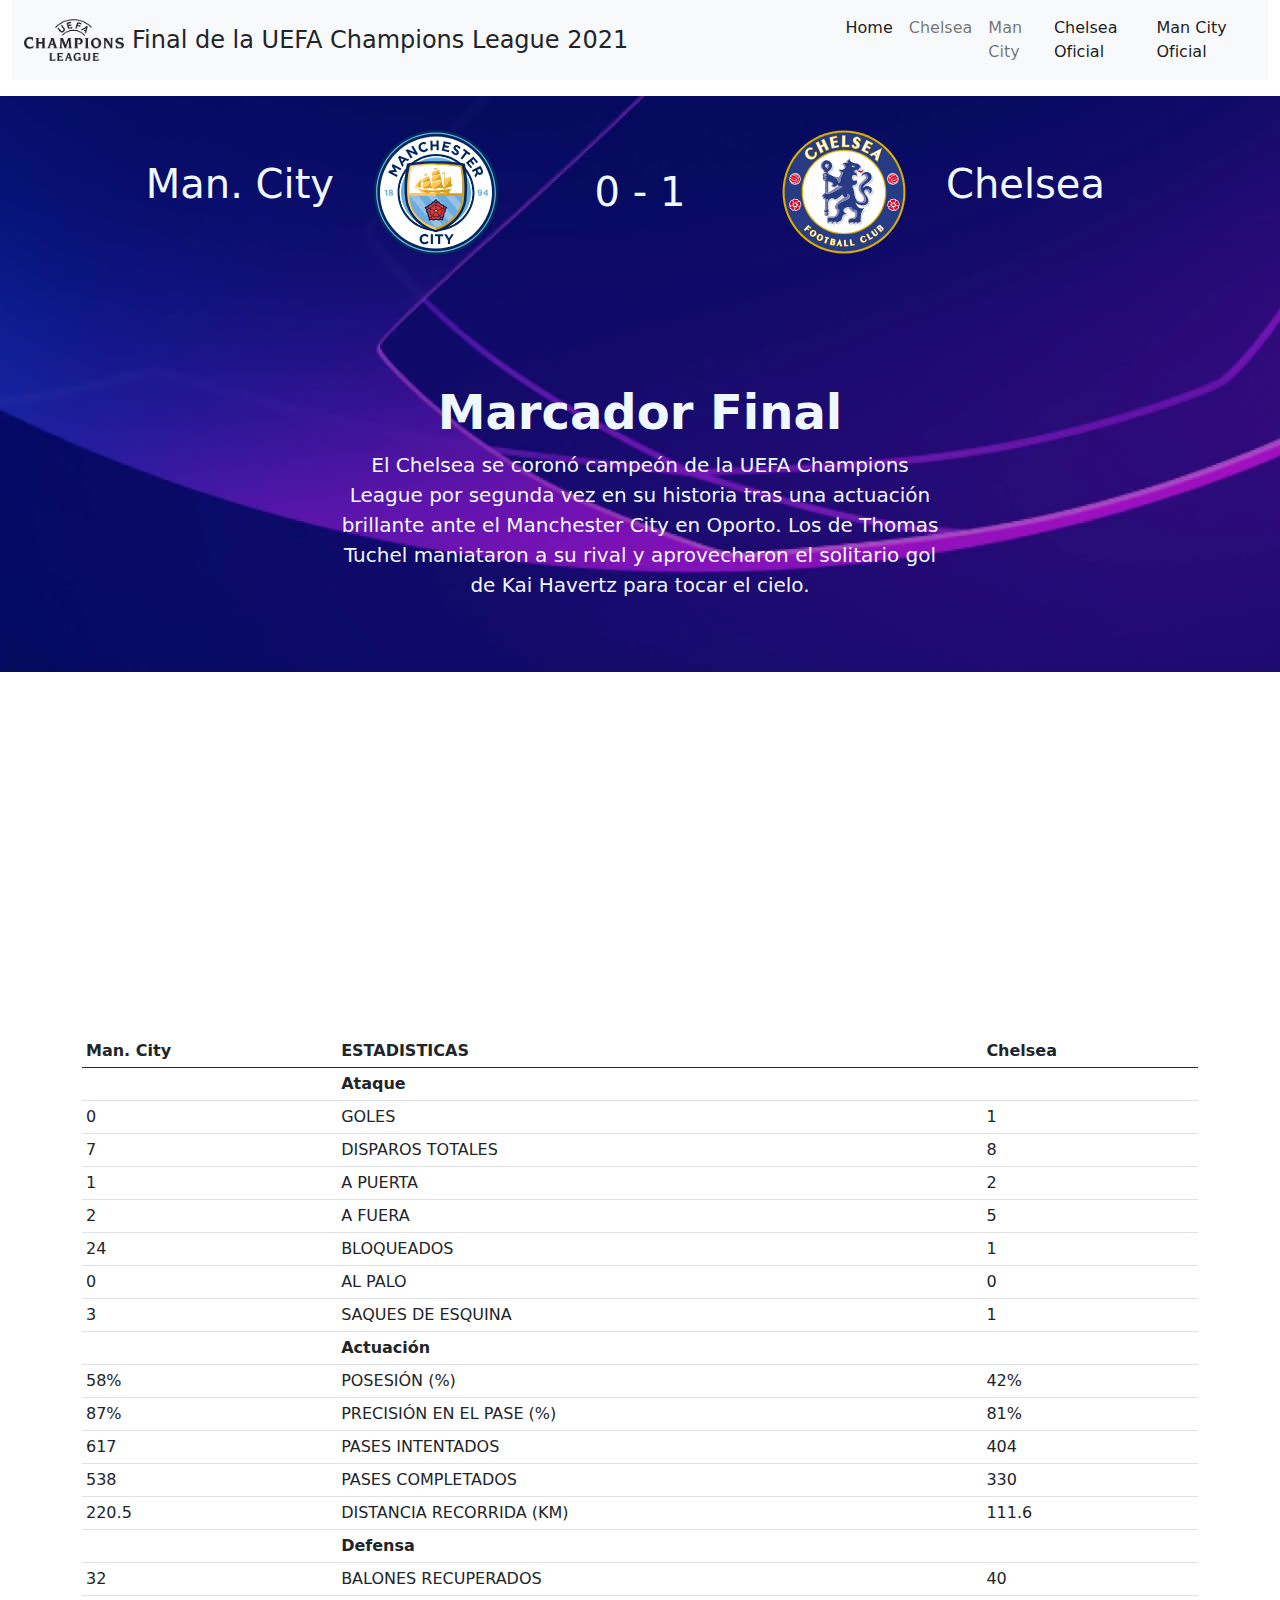
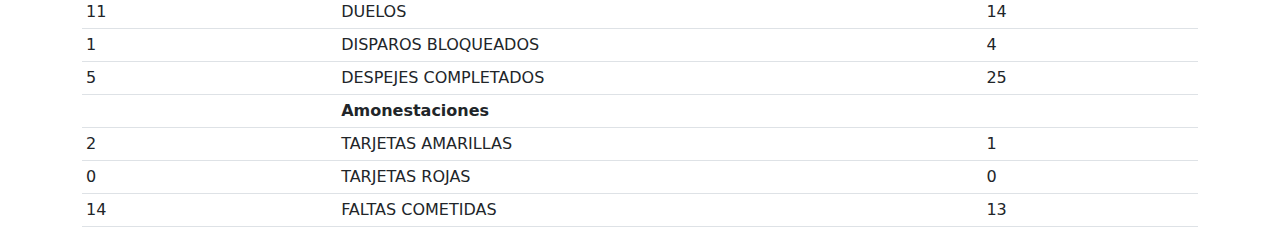
<file: index.html>
<!DOCTYPE html>
<html lang="es">
	<head>
		<meta charset="UTF-8" />
		<meta http-equiv="X-UA-Compatible" content="IE=edge" />
		<meta name="viewport" content="width=device-width, initial-scale=1.0" />
		<title>Final Champions League</title>
		<!--llamando el bootsstrap-->
		<link rel="stylesheet" href="plugins/bootstrap/css/bootstrap.css" />
        <script src="plugins/bootstrap/js/bootstrap.bundle.min.js"></script>
        <!--llamando el css-->
		<link rel="stylesheet" href="css/custom.css" />
	</head>
	<body>
        <script src="plugins/jquery/jquery.js"></script>
        <script src="js/javascript.js"></script>
		<div class="container-fluid mb-3">
			<nav class="navbar navbar-expand-lg navbar-light bg-light">
                <div class="container-fluid d-flex justify-content-between">
                    <a
                        href="index.html" 
                        class="d-flex align-items-center mb-3 mb-md-0 me-md-auto text-dark text-decoration-none">
                        <img class="bi me-2" width="100" src="multimedia/img/UEFA-Champions-League-logo-2.png" target="_blank"></img>
                        <span class="fs-4">Final de la UEFA Champions League 2021</span>
                    </a>
                    <button class="navbar-toggler" type="button" data-bs-toggle="collapse" data-bs-target="#navbarTogglerDemo02" aria-controls="navbarTogglerDemo02" aria-expanded="false" aria-label="Toggle navigation">
                        <span class="navbar-toggler-icon"></span>
                    </button>
                    <div class="collapse navbar-collapse" id="navbarTogglerDemo02">
                        <span class="col-4">
                        </span>
                        <ul class="navbar-nav me-auto mb-2 mb-lg-0">
                            <li class="nav-item">
                                <a href="index.html" class="nav-link active" aria-current="page">Home</a>
                            </li>
                            <li class="nav-item">
                                <a href="html/chelsea.html" target="_blank" class="nav-link">Chelsea</a>
                            </li>
                            <li class="nav-item">
                                <a href="html/manchestercity.html" target="_blank" class="nav-link" >Man City</a>
                            </li>
                            <li class="nav-item">
                                <a href="https://www.chelseafc.com/en" target="_blank" class="nav-link active">Chelsea Oficial</a>
                            </li>
                            <li class="nav-item">
                                <a href="https://es.mancity.com/" target="_blank" class="nav-link active">Man City Oficial</a>
                            </li>
                        </ul>
                    </div>
                </div>
            </nav>
		</div>

        <div class="fondo1 container-fluid">
            <div class="container-fluid d-flex justify-content-center align-items-center g-3 py-3">
                <p class="letra-blanca col-2 col-md-2 text-end fs-1">Man. City</p>
                <img class="col-2 col-md-2 img" src="multimedia/img/manchester-city-logo.svg" width="200" height="125"onmouseenter ="mouselog1(event)" onmouseout="mouse1(event)">
                <div class="col-2 col-md-2 d-flex justify-content-center">
                    <label class="letra-blanca text-center fs-1 d-flex">0 - 1</label>
                </div>
                <img class="col-2 col-md-2 img1" src="multimedia/img/chelsea-logo.svg" width="200" height="160"onmouseenter ="mouselog(event)" onmouseout="mouse(event)">
                <p class="letra-blanca col-2 col-md-2 text-start fs-1 d-flex">Chelsea</p>
            </div>
            <div class="px-4 py-5 my-5 text-center">
                <div class="col-lg-6 mx-auto">
                    <h1 class="display-5 fw-bold letra-blanca">Marcador Final</h1>
                    <p class="lead mb-4 letra-blanca">El Chelsea se coronó campeón de la UEFA Champions League por segunda vez en su historia tras una actuación brillante ante el Manchester City en Oporto. Los de Thomas Tuchel maniataron a su rival y aprovecharon el solitario gol de Kai Havertz para tocar el cielo.</p>
                </div>
            </div>
        </div>

        <div class="container-fluid d-flex justify-content-center align-items-center">
            <iframe width="560" height="315" src="https://www.youtube.com/embed/UuRQzYBFJcM" title="YouTube video player" frameborder="0" allow="accelerometer; autoplay; clipboard-write; encrypted-media; gyroscope; picture-in-picture" allowfullscreen></iframe>
        </div>

        <div class="container d-flex table-responsive">
            <table class="table table-sm">
                <thead>
                    <tr>
                        <th scope="col">Man. City</th>
                        <th scope="col">ESTADISTICAS</th>
                        <th scope="col">Chelsea</th>
                    </tr>
                </thead>
                <tbody>
                    <tr>
                        <th></th>
                        <th>Ataque</th>
                        <th></th>
                    </tr>
                    <tr>
                        <td>0</td>
                        <td>GOLES</td>
                        <td>1</td>
                    </tr>
                    <tr>
                        <td>7</td>
                        <td>DISPAROS TOTALES</td>
                        <td>8</td>
                    </tr>
                    <tr>
                        <td>1</td>
                        <td>A PUERTA</td>
                        <td>2</td>
                    </tr>
                    <tr>
                        <td>2</td>
                        <td>A FUERA</td>
                        <td>5</td>
                    </tr>
                    <tr>
                        <td>24</td>
                        <td>BLOQUEADOS</td>
                        <td>1</td>
                    </tr>
                    <tr>
                        <td>0</td>
                        <td>AL PALO</td>
                        <td>0</td>
                    </tr>
                    <tr>
                        <td>3</td>
                        <td>SAQUES DE ESQUINA</td>
                        <td>1</td>
                    </tr>
                    <tr>
                        <th></th>
                        <th>Actuación</th>
                        <th></th>
                    </tr>
					<tr>
                        <td>58%</td>
                        <td>POSESIÓN (%)</td>
                        <td>42%</td>
                    </tr>
                    <tr>
                        <td>87%</td>
                        <td>PRECISIÓN EN EL PASE (%)</td>
                        <td>81%</td>
                    </tr>
                    <tr>
                        <td>617</td>
                        <td>PASES INTENTADOS</td>
                        <td>404</td>
                    </tr>
                    <tr>
                        <td>538</td>
                        <td>PASES COMPLETADOS</td>
                        <td>330</td>
                    </tr>
                    <tr>
                        <td>220.5</td>
                        <td>DISTANCIA RECORRIDA (KM)</td>
                        <td>111.6</td>
                    </tr>
                    <tr>
                        <th></th>
                        <th>Defensa</th>
                        <th></th>
                    </tr>
                    <tr>
                        <td>32</td>
                        <td>BALONES RECUPERADOS</td>
                        <td>40</td>
                    </tr>
                    <tr>
                        <td>11</td>
                        <td>DUELOS</td>
                        <td>14</td>
                    </tr>
                    <tr>
                        <td>1</td>
                        <td>DISPAROS BLOQUEADOS</td>
                        <td>4</td>
                    </tr>
                    <tr>
                        <td>5</td>
                        <td>DESPEJES COMPLETADOS</td>
                        <td>25</td>
                    </tr>
                    <tr>
                        <th></th>
                        <th>Amonestaciones</th>
                        <th></th>
                    </tr>
                    <tr>
                        <td>2</td>
                        <td>TARJETAS AMARILLAS</td>
                        <td>1</td>
                    </tr>
                    <tr>
                        <td>0</td>
                        <td>TARJETAS ROJAS</td>
                        <td>0</td>
                    </tr>
                    <tr>
                        <td>14</td>
                        <td>FALTAS COMETIDAS</td>
                        <td>13</td>
                    </tr>
                </tbody>
            </table>
        </div>
	</body>
</html>
</file>
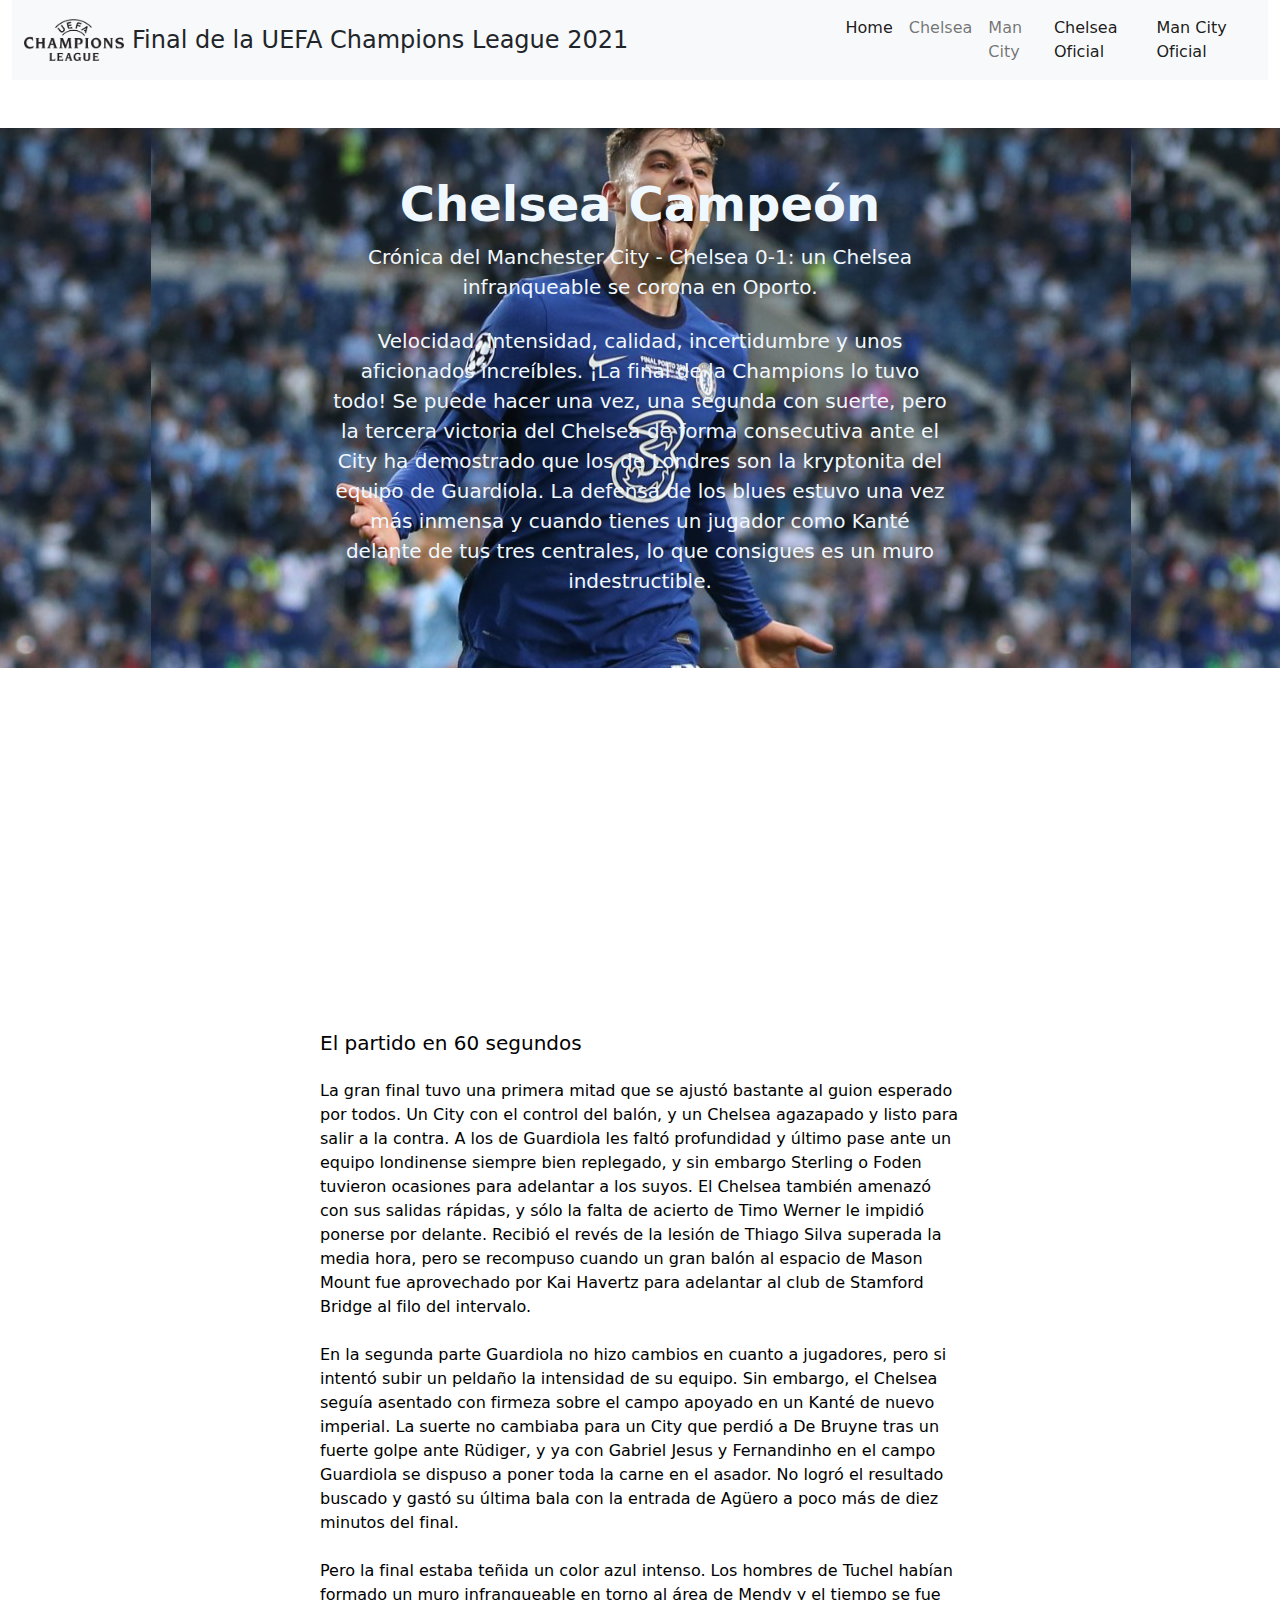
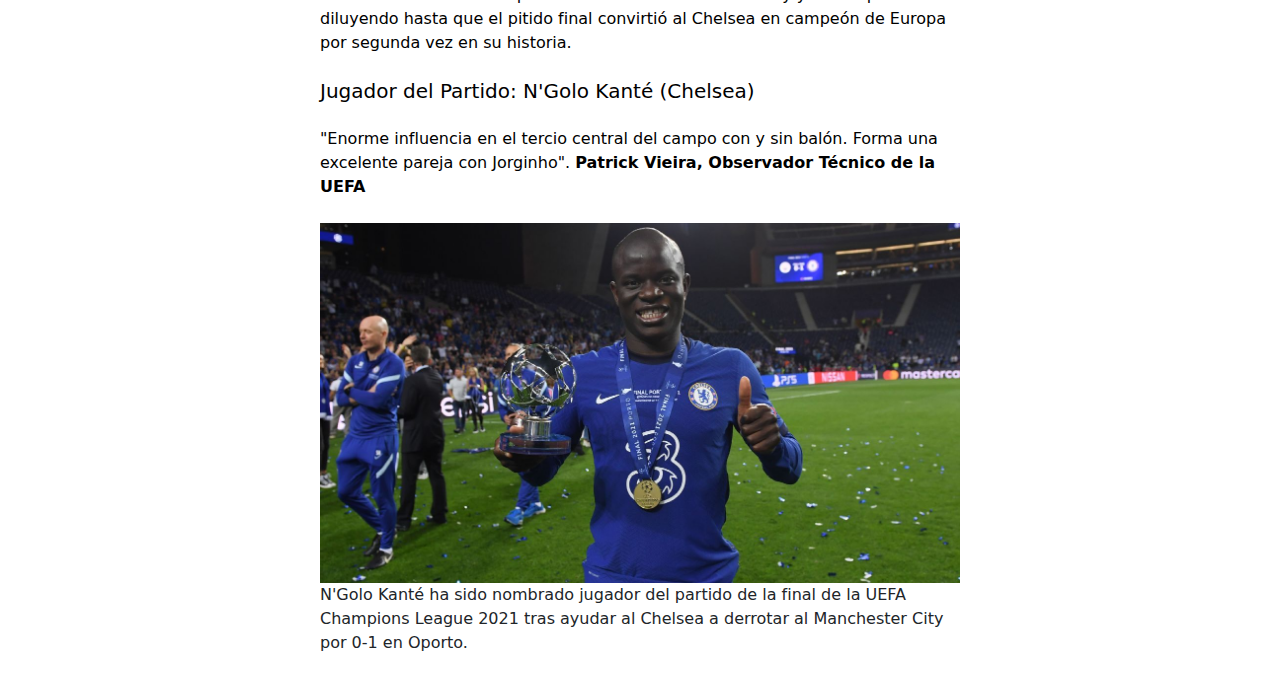
<file: html/chelsea.html>
<!DOCTYPE html>
<html lang="es">
	<head>
		<meta charset="UTF-8" />
		<meta http-equiv="X-UA-Compatible" content="IE=edge" />
		<meta name="viewport" content="width=device-width, initial-scale=1.0" />
		<title>Chelsea</title>
		<!--llamando el bootsstrap-->
		<link rel="stylesheet" href="../plugins/bootstrap/css/bootstrap.css" />
        <script src="../plugins/bootstrap/js/bootstrap.bundle.min.js"></script>
        <!--llamando el css-->
		<link rel="stylesheet" href="../css/custom.css" />
	</head>
	<body>
		<div class="container-fluid mb-3">
			<nav class="navbar navbar-expand-lg navbar-light bg-light">
                <div class="container-fluid d-flex justify-content-between">
                    <a
                        href="../index.html" target="_blank"
                        class="d-flex align-items-center mb-3 mb-md-0 me-md-auto text-dark text-decoration-none">
                        <img class="bi me-2" width="100" src="../multimedia/img/UEFA-Champions-League-logo-2.png" target="_blank"></img>
                        <span class="fs-4">Final de la UEFA Champions League 2021</span>
                    </a>
                    <button class="navbar-toggler" type="button" data-bs-toggle="collapse" data-bs-target="#navbarTogglerDemo02" aria-controls="navbarTogglerDemo02" aria-expanded="false" aria-label="Toggle navigation">
                        <span class="navbar-toggler-icon"></span>
                    </button>
                    <div class="collapse navbar-collapse" id="navbarTogglerDemo02">
                        <span class="col-4">
                        </span>
                        <ul class="navbar-nav me-auto mb-2 mb-lg-0">
                            <li class="nav-item">
                                <a href="../index.html" target="_blank" class="nav-link active" aria-current="page">Home</a>
                            </li>
                            <li class="nav-item">
                                <a href="../html/chelsea.html" class="nav-link">Chelsea</a>
                            </li>
                            <li class="nav-item">
                                <a href="../html/manchestercity.html" target="_blank" class="nav-link" >Man City</a>
                            </li>
                            <li class="nav-item">
                                <a href="https://www.chelseafc.com/en" target="_blank" class="nav-link active">Chelsea Oficial</a>
                            </li>
                            <li class="nav-item">
                                <a href="https://es.mancity.com/" target="_blank" class="nav-link active">Man City Oficial</a>
                            </li>
                        </ul>
                    </div>
                </div>
            </nav>
		</div>

        <div class="container-fluid fondo2 px-4 py-5 my-5 text-center d-flex">
            <div class="col-lg-6 mx-auto">
                <h1 class="display-5 fw-bold letra-blanca">Chelsea Campeón</h1>
                <p class="lead mb-4 letra-blanca">Crónica del Manchester City - Chelsea 0-1: un Chelsea infranqueable se corona en Oporto.</p>
                <p class="lead mb-4 letra-blanca">Velocidad, intensidad, calidad, incertidumbre y unos aficionados increíbles. ¡La final de la Champions lo tuvo todo! Se puede hacer una vez, una segunda con suerte, pero la tercera victoria del Chelsea de forma consecutiva ante el City ha demostrado que los de Londres son la kryptonita del equipo de Guardiola. La defensa de los blues estuvo una vez más inmensa y cuando tienes un jugador como Kanté delante de tus tres centrales, lo que consigues es un muro indestructible.</p>
            </div>
        </div>
        <div class="col-lg-6 mx-auto">

            <div class="container-fluid d-flex justify-content-center align-items-center">
                <iframe width="560" height="315" src="https://www.youtube.com/embed/3rlGd2briJs" title="YouTube video player" frameborder="0" allow="accelerometer; autoplay; clipboard-write; encrypted-media; gyroscope; picture-in-picture" allowfullscreen></iframe>
            </div>

            <h1 class="lead mb-4 letra-negra"><b>El partido en 60 segundos</b></h1>
            <p class="mb-4 letra-negra">La gran final tuvo una primera mitad que se ajustó bastante al guion esperado por todos. Un City con el control del balón, y un Chelsea agazapado y listo para salir a la contra. A los de Guardiola les faltó profundidad y último pase ante un equipo londinense siempre bien replegado, y sin embargo Sterling o Foden tuvieron ocasiones para adelantar a los suyos. El Chelsea también amenazó con sus salidas rápidas, y sólo la falta de acierto de Timo Werner le impidió ponerse por delante. Recibió el revés de la lesión de Thiago Silva superada la media hora, pero se recompuso cuando un gran balón al espacio de Mason Mount fue aprovechado por Kai Havertz para adelantar al club de Stamford Bridge al filo del intervalo.</p>

            <p class="mb-4 letra-negra">En la segunda parte Guardiola no hizo cambios en cuanto a jugadores, pero si intentó subir un peldaño la intensidad de su equipo. Sin embargo, el Chelsea seguía asentado con firmeza sobre el campo apoyado en un Kanté de nuevo imperial. La suerte no cambiaba para un City que perdió a De Bruyne tras un fuerte golpe ante Rüdiger, y ya con Gabriel Jesus y Fernandinho en el campo Guardiola se dispuso a poner toda la carne en el asador. No logró el resultado buscado y gastó su última bala con la entrada de Agüero a poco más de diez minutos del final.</p>

            <p class="mb-4 letra-negra">Pero la final estaba teñida un color azul intenso. Los hombres de Tuchel habían formado un muro infranqueable en torno al área de Mendy y el tiempo se fue diluyendo hasta que el pitido final convirtió al Chelsea en campeón de Europa por segunda vez en su historia.</p>

            <h1 class="lead mb-4 letra-negra">Jugador del Partido: N'Golo Kanté (Chelsea)</h1>
            <p class="mb-4 letra-negra">"Enorme influencia en el tercio central del campo con y sin balón. Forma una excelente pareja con Jorginho".
            <b>Patrick Vieira, Observador Técnico de la UEFA</b></p>
            
            <img src="../multimedia/img/n'golo-kante.jpg" class="img-fluid">
            <p class="mb-4">N'Golo Kanté ha sido nombrado jugador del partido de la final de la UEFA Champions League 2021 tras ayudar al Chelsea a derrotar al Manchester City por 0-1 en Oporto.</p>
        </div>
	</body>
</html>
</file>
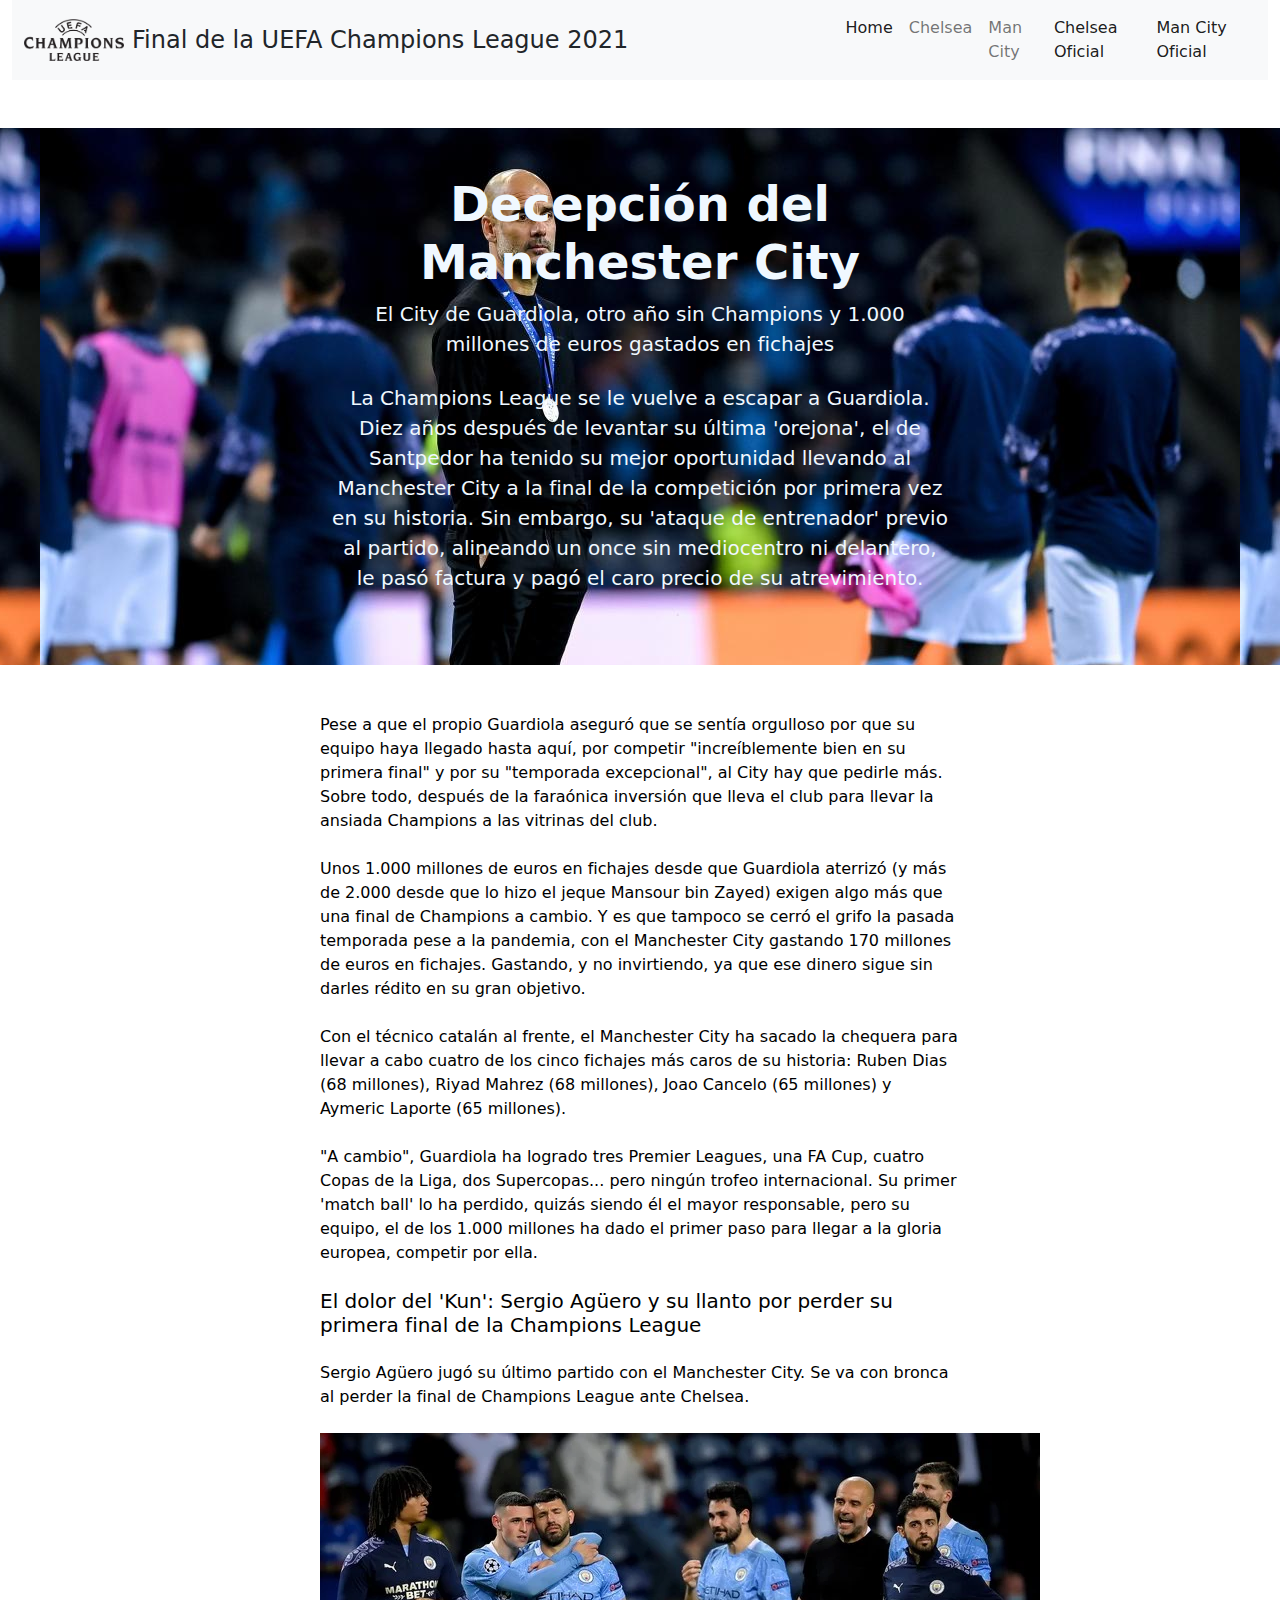
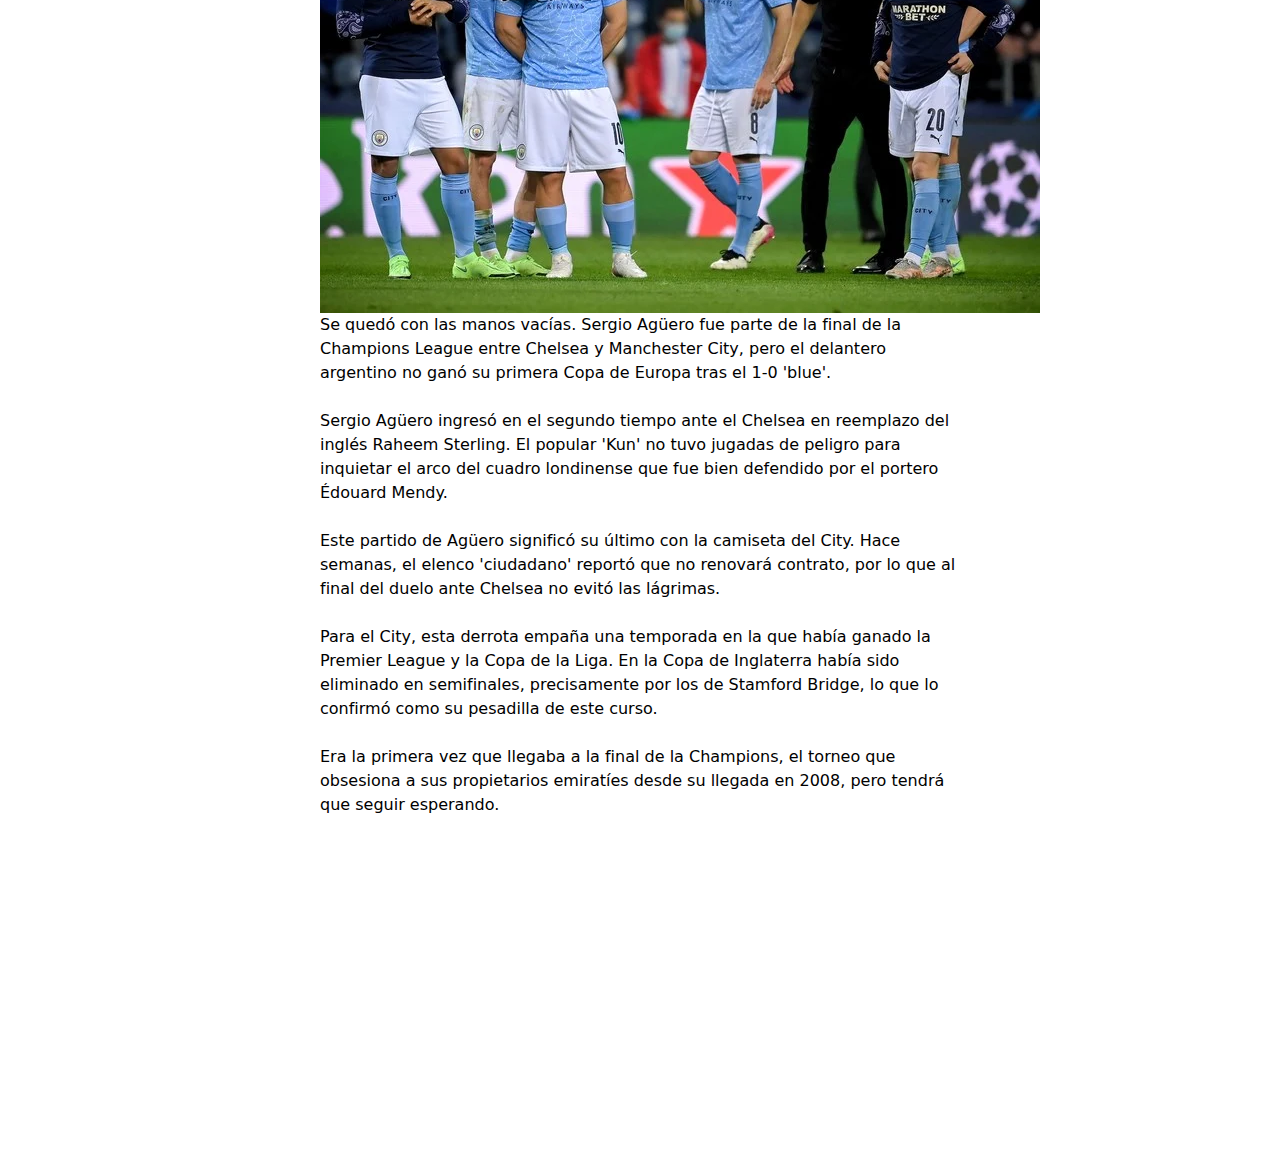
<file: html/manchestercity.html>
<!DOCTYPE html>
<html lang="es">
	<head>
		<meta charset="UTF-8" />
		<meta http-equiv="X-UA-Compatible" content="IE=edge" />
		<meta name="viewport" content="width=device-width, initial-scale=1.0" />
		<title>Manchester City</title>
		<!--llamando el bootsstrap-->
		<link rel="stylesheet" href="../plugins/bootstrap/css/bootstrap.css" />
        <script src="../plugins/bootstrap/js/bootstrap.bundle.min.js"></script>
        <!--llamando el css-->
		<link rel="stylesheet" href="../css/custom.css" />
	</head>
	<body>
		<div class="container-fluid mb-3">
			<nav class="navbar navbar-expand-lg navbar-light bg-light">
                <div class="container-fluid d-flex justify-content-between">
                    <a
                        href="../index.html" target="_blank"
                        class="d-flex align-items-center mb-3 mb-md-0 me-md-auto text-dark text-decoration-none">
                        <img class="bi me-2" width="100" src="../multimedia/img/UEFA-Champions-League-logo-2.png" target="_blank"></img>
                        <span class="fs-4">Final de la UEFA Champions League 2021</span>
                    </a>
                    <button class="navbar-toggler" type="button" data-bs-toggle="collapse" data-bs-target="#navbarTogglerDemo02" aria-controls="navbarTogglerDemo02" aria-expanded="false" aria-label="Toggle navigation">
                        <span class="navbar-toggler-icon"></span>
                    </button>
                    <div class="collapse navbar-collapse" id="navbarTogglerDemo02">
                        <span class="col-4">
                        </span>
                        <ul class="navbar-nav me-auto mb-2 mb-lg-0">
                            <li class="nav-item">
                                <a href="../index.html" target="_blank" class="nav-link active" aria-current="page">Home</a>
                            </li>
                            <li class="nav-item">
                                <a href="../html/chelsea.html" target="_blank" class="nav-link">Chelsea</a>
                            </li>
                            <li class="nav-item">
                                <a href="../html/manchestercity.html" class="nav-link" >Man City</a>
                            </li>
                            <li class="nav-item">
                                <a href="https://www.chelseafc.com/en" target="_blank" class="nav-link active">Chelsea Oficial</a>
                            </li>
                            <li class="nav-item">
                                <a href="https://es.mancity.com/" target="_blank" class="nav-link active">Man City Oficial</a>
                            </li>
                        </ul>
                    </div>
                </div>
            </nav>
		</div>

        <div class="container-fluid fondo3 px-4 py-5 my-5 text-center d-flex">
            <div class="col-lg-6 mx-auto">
                <h1 class="display-5 fw-bold letra-blanca">Decepción del Manchester City</h1>
                <p class="lead mb-4 letra-blanca">El City de Guardiola, otro año sin Champions y 1.000 millones de euros gastados en fichajes</p>
                <p class="lead mb-4 letra-blanca">La Champions League se le vuelve a escapar a Guardiola. Diez años después de levantar su última 'orejona', el de Santpedor ha tenido su mejor oportunidad llevando al Manchester City a la final de la competición por primera vez en su historia. Sin embargo, su 'ataque de entrenador' previo al partido, alineando un once sin mediocentro ni delantero, le pasó factura y pagó el caro precio de su atrevimiento.</p>
            </div>
        </div>

        <div class="col-lg-6 mx-auto">
            <p class="mb-4 letra-negra">Pese a que el propio Guardiola aseguró que se sentía orgulloso por que su equipo haya llegado hasta aquí, por competir "increíblemente bien en su primera final" y por su "temporada excepcional", al City hay que pedirle más. Sobre todo, después de la faraónica inversión que lleva el club para llevar la ansiada Champions a las vitrinas del club.</p>

            <p class="mb-4 letra-negra">Unos 1.000 millones de euros en fichajes desde que Guardiola aterrizó (y más de 2.000 desde que lo hizo el jeque Mansour bin Zayed) exigen algo más que una final de Champions a cambio. Y es que tampoco se cerró el grifo la pasada temporada pese a la pandemia, con el Manchester City gastando 170 millones de euros en fichajes. Gastando, y no invirtiendo, ya que ese dinero sigue sin darles rédito en su gran objetivo.</p>

            <p class="mb-4 letra-negra">Con el técnico catalán al frente, el Manchester City ha sacado la chequera para llevar a cabo cuatro de los cinco fichajes más caros de su historia: Ruben Dias (68 millones), Riyad Mahrez (68 millones), Joao Cancelo (65 millones) y Aymeric Laporte (65 millones).</p>

            <p class="mb-4 letra-negra">"A cambio", Guardiola ha logrado tres Premier Leagues, una FA Cup, cuatro Copas de la Liga, dos Supercopas... pero ningún trofeo internacional. Su primer 'match ball' lo ha perdido, quizás siendo él el mayor responsable, pero su equipo, el de los 1.000 millones ha dado el primer paso para llegar a la gloria europea, competir por ella.</p>

            <h1 class="lead mb-4 letra-negra">El dolor del 'Kun': Sergio Agüero y su llanto por perder su primera final de la Champions League</h1>
            <p class="mb-4 letra-negra">Sergio Agüero jugó su último partido con el Manchester City. Se va con bronca al perder la final de Champions League ante Chelsea.</p>

            <img src="../multimedia/img/foden-aguero.webp" alt="">

            <p class="mb-4 letra-negra">Se quedó con las manos vacías. Sergio Agüero fue parte de la final de la Champions League entre Chelsea y Manchester City, pero el delantero argentino no ganó su primera Copa de Europa tras el 1-0 'blue'.</p>

            <p class="mb-4 letra-negra">Sergio Agüero ingresó en el segundo tiempo ante el Chelsea en reemplazo del inglés Raheem Sterling. El popular 'Kun' no tuvo jugadas de peligro para inquietar el arco del cuadro londinense que fue bien defendido por el portero Édouard Mendy.</p>

            <p class="mb-4 letra-negra">Este partido de Agüero significó su último con la camiseta del City. Hace semanas, el elenco 'ciudadano' reportó que no renovará contrato, por lo que al final del duelo ante Chelsea no evitó las lágrimas.</b></p>

            <p class="mb-4 letra-negra">Para el City, esta derrota empaña una temporada en la que había ganado la Premier League y la Copa de la Liga. En la Copa de Inglaterra había sido eliminado en semifinales, precisamente por los de Stamford Bridge, lo que lo confirmó como su pesadilla de este curso.</b></p>

            <p class="mb-4 letra-negra">Era la primera vez que llegaba a la final de la Champions, el torneo que obsesiona a sus propietarios emiratíes desde su llegada en 2008, pero tendrá que seguir esperando.</b></p>

            <div class="container-fluid d-flex justify-content-center align-items-center">
                <iframe width="560" height="315" src="https://www.youtube.com/embed/9QIBZ-8V5tw" title="YouTube video player" frameborder="0" allow="accelerometer; autoplay; clipboard-write; encrypted-media; gyroscope; picture-in-picture" allowfullscreen></iframe>
            </div>
        </div>
	</body>
</html>
</file>
<file: css/custom.css>
.fondo1 {
	background-image: url(../multimedia/img/champions-league-fondo.jpg);
	background-position: center;
}

.fondo2 {
	background-image: url(../multimedia/img/havertz.jpg);
	background-position: center;
}

.fondo3 {
	background-image: url(../multimedia/img/pep-guardiola-en-la-final-de-champions.jpeg);
	background-position: top;
}

.letra-blanca {
	color: aliceblue;
}

.letra-negra {
	color: black;
}
</file>
